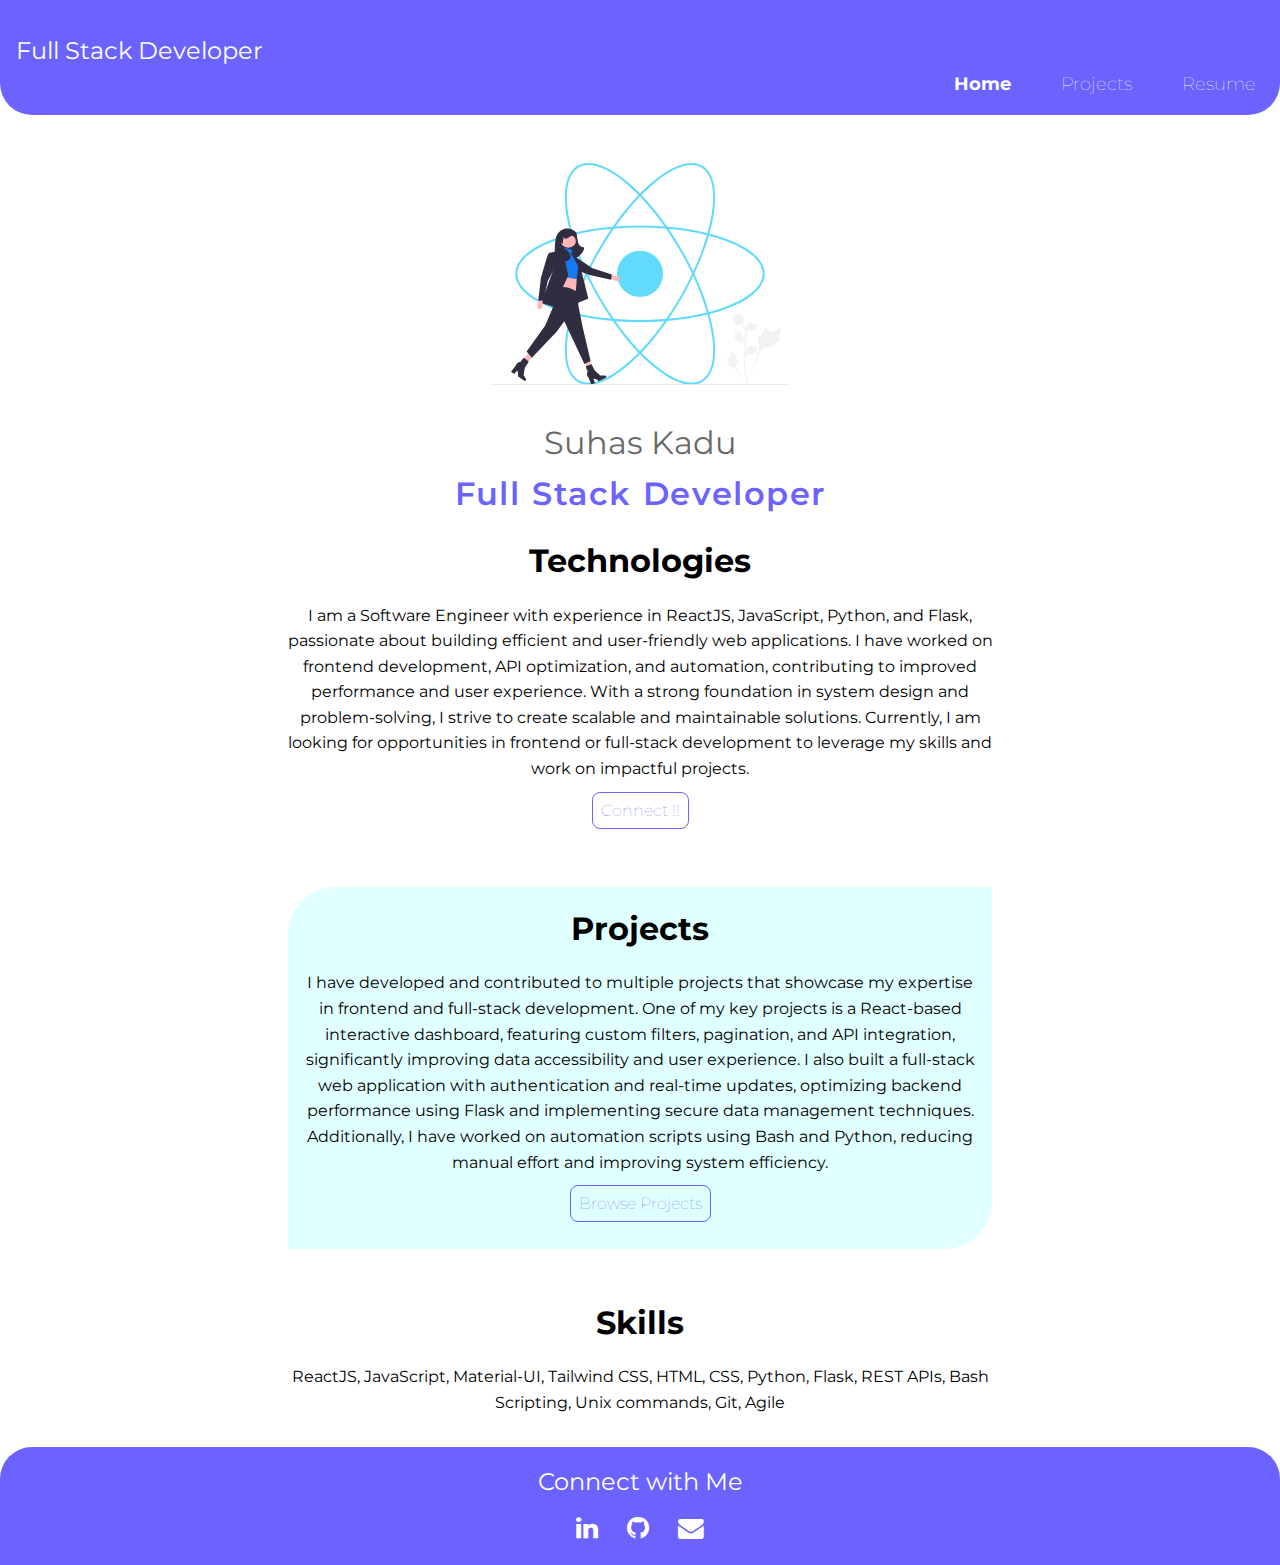
<file: index.html>
<!DOCTYPE html>
<html lang="en">

<head>
  <meta charset="UTF-8" />
  <meta name="viewport" content="width=device-width, initial-scale=1.0" />
  <title>Home</title>

  <link rel="stylesheet" href="https://cdnjs.cloudflare.com/ajax/libs/font-awesome/4.7.0/css/font-awesome.min.css" />
  <link rel="icon" type="image/png" sizes="32x32" href="./images/favicon.ico" />

  <link href="./utitlity.css" rel="stylesheet" type="text/css" />
  <link href="style.css" rel="stylesheet" type="text/css" />
</head>

<body>
  <!-- nvbar -->
  <nav class="navigation">
    <div class="nav-brand">
      <a href="./index.html">
        Full Stack Developer
      </a>
    </div>
    <ul class="list-non-bullet nav-pills">
      <li class="list-item-inline">
        <a class="link link-active" href="index.html">Home</a>
      </li>
      <li class="list-item-inline">
        <a class="link" href="html/projects.html">Projects</a>
      </li>
      <li class="list-item-inline">
        <a class="link" target="_blank"
          href="https://drive.google.com/file/d/18gcNEDU_MLD28aM1asn9TUyBuGJUiUSC/view?usp=drive_link">Resume</a>
      </li>
    </ul>
  </nav>

  <!-- main  -->
  <div class="main">
    <header class="hero">
      <img class="hero-img" src="images/undraw_react_ytu4.svg" alt="suhas-kadu" />
      <p class="hero-heading">Suhas Kadu<br /></p>
      <span style="
              font-size: xx-large;
              font-weight: 600;
              text-align: center;
              color: var(--primary-color);
              letter-spacing: 1.4px;
              word-spacing: 2px;
            ">Full Stack Developer</span>
    </header>

    <!-- intro section -->
    <section class="section white-section">
      <h1>Technologies</h1>
      <p class="section-desc">
        I am a Software Engineer with experience in ReactJS, JavaScript, Python, and Flask, passionate about building
        efficient and user-friendly web applications. I have worked on frontend development, API optimization, and
        automation, contributing to improved performance and user experience. With a strong foundation in system
        design and problem-solving, I strive to create scalable and maintainable solutions. Currently, I am looking
        for opportunities in frontend or full-stack development to leverage my skills and work on impactful projects.
      </p>
      <div class="project-btns">
        <a style="text-align: inherit" class="link link-secondary" href="https://in.linkedin.com/in/suhas-kadu"
          target="_blank">Connect !!</a>
      </div>
    </section>

    <!-- projects  -->
    <section class="section off-white-section">
      <h1>Projects</h1>
      <p class="section-desc">
        I have developed and contributed to multiple projects that showcase my expertise in frontend and full-stack
        development. One of my key projects is a React-based interactive dashboard, featuring custom filters,
        pagination, and API integration, significantly improving data accessibility and user experience. I also built
        a full-stack web application with authentication and real-time updates, optimizing backend performance using
        Flask and implementing secure data management techniques. Additionally, I have worked on automation scripts
        using Bash and Python, reducing manual effort and improving system efficiency.
      </p>
      <div class="project-btns">
        <a style="text-align: inherit" class="link link-secondary" href="html/projects.html">Browse Projects</a>
      </div>
    </section>

    <section class="section white-section">
      <h1>Skills</h1>
      <p class="section-desc">
        ReactJS, JavaScript, Material-UI, Tailwind CSS, HTML, CSS, Python, Flask, REST APIs, Bash Scripting, Unix
        commands, Git, Agile
      </p>
    </section>

  </div>

  <!-- footer -->
  <footer class="footer">
    <span class="footer-header">Connect with Me</span>
    <div class="flex-social-media">
      <a class="social-media-link" target="_blank" href="https://www.linkedin.com/in/suhas-kadu">
        <em class="fa fa-linkedin"></em>
      </a>
      <a class="social-media-link" target="_blank" href="https://github.com/suhas-kadu">
        <em class="fa fa-github"></em>
      </a>
      <a class="social-media-link" target="_blank" href="mailto: kadusuhas72@gmail.com">
        <em class="fa fa-envelope"></em>
      </a>
    </div>
  </footer>

</body>

</html>
</file>
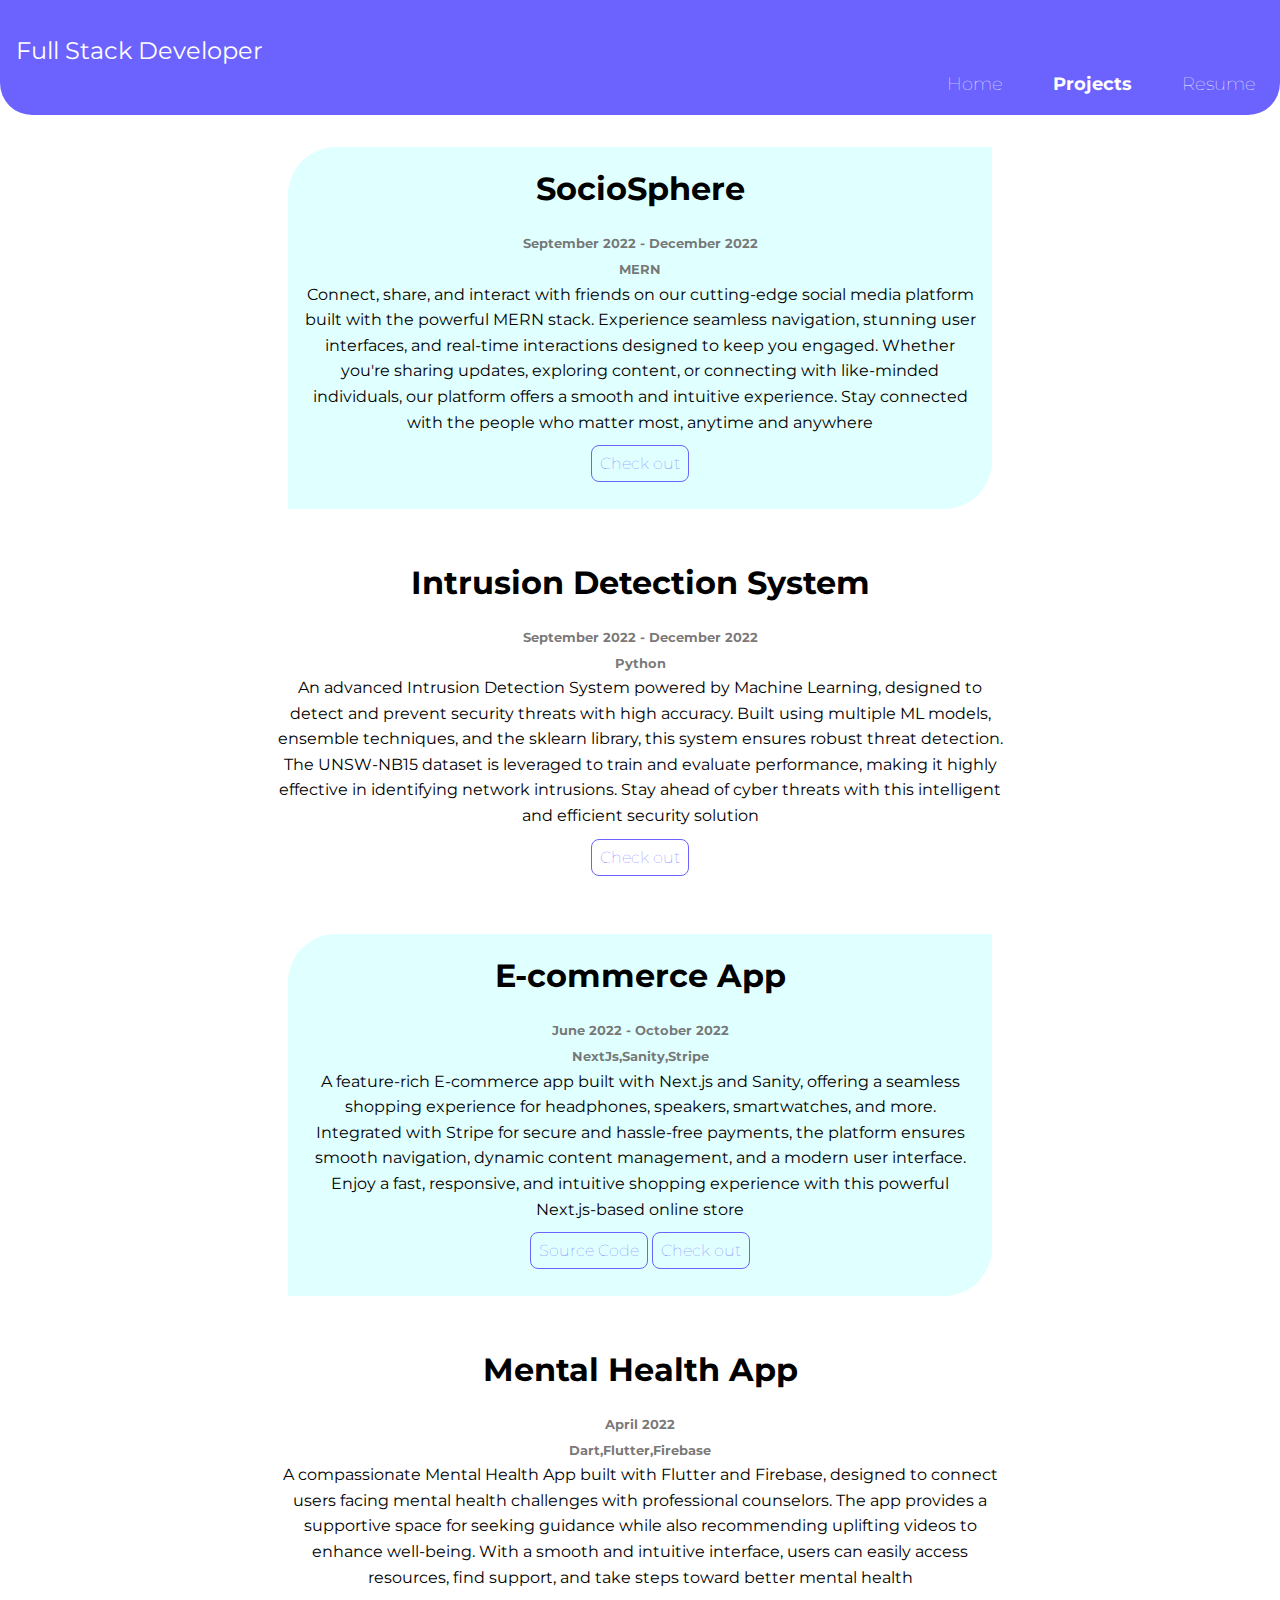
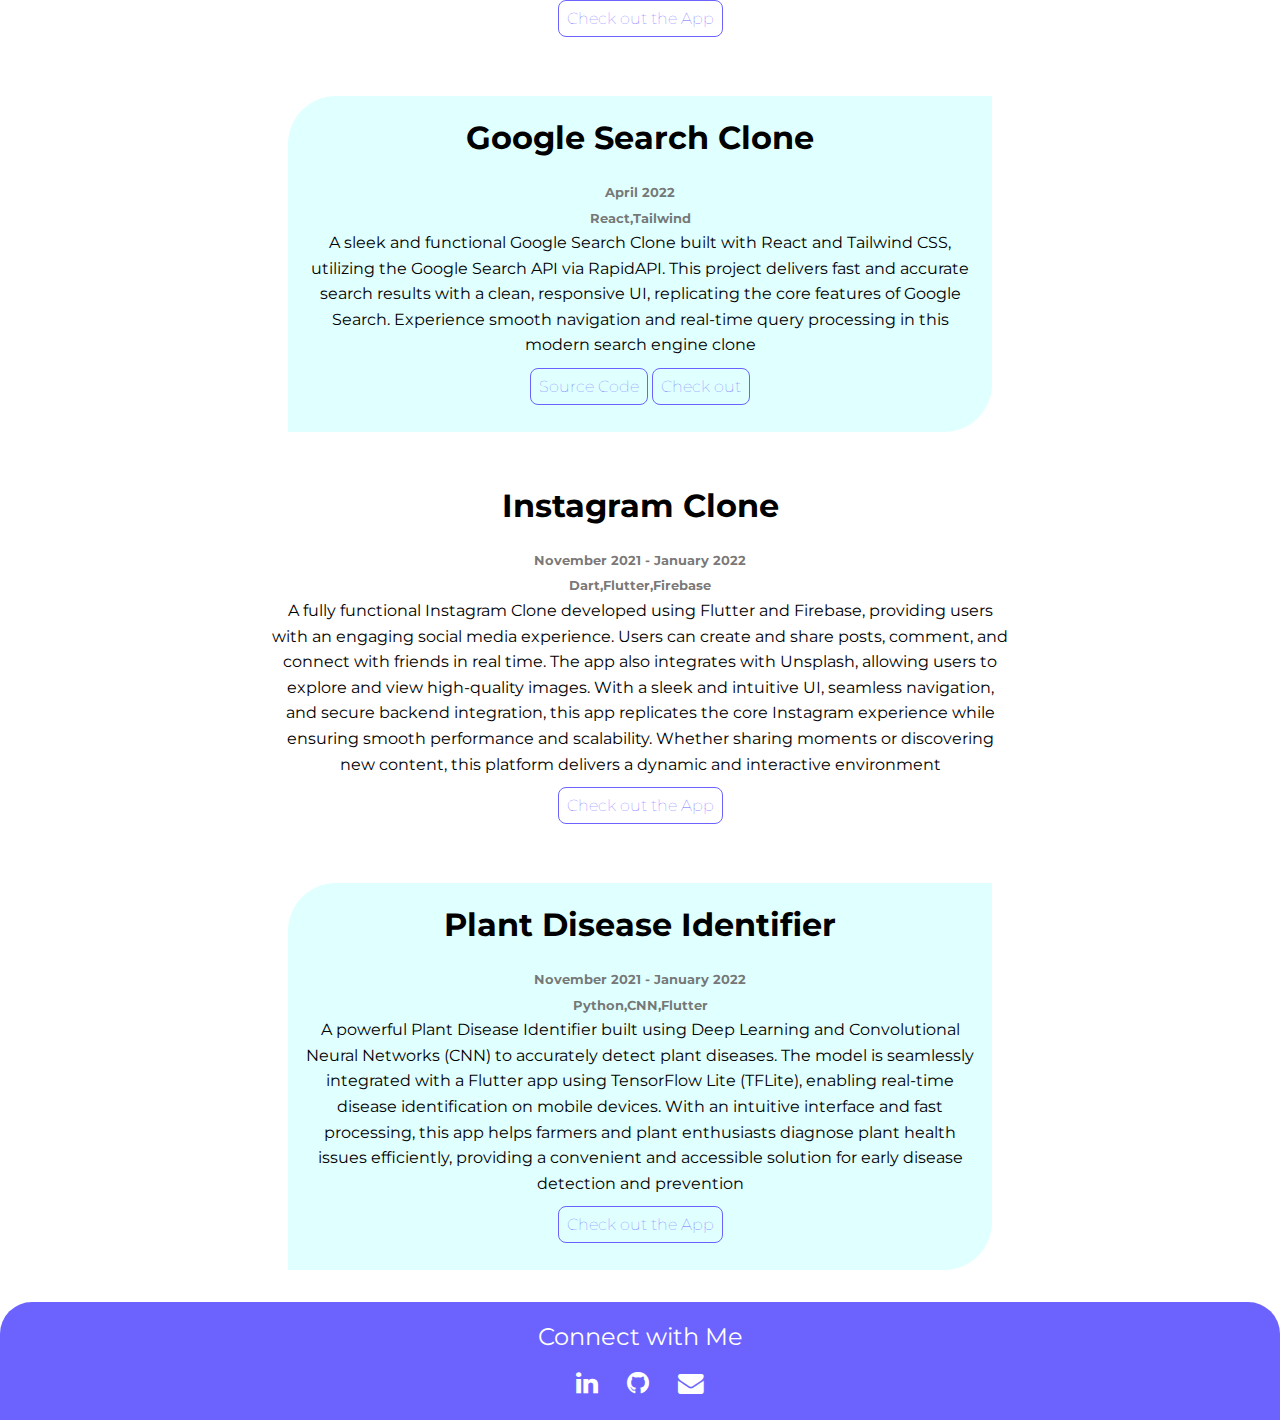
<file: html/projects.html>
<!DOCTYPE html>
<html lang="en">

<head>
  <meta charset="UTF-8" />
  <meta name="viewport" content="width=device-width, initial-scale=1.0" />
  <title>Projects</title>

  <link rel="stylesheet" href="https://cdnjs.cloudflare.com/ajax/libs/font-awesome/4.7.0/css/font-awesome.min.css" />
  <link rel="icon" type="image/png" sizes="32x32" href="../images/favicon.ico" />

  <link href="../utitlity.css" rel="stylesheet" type="text/css" />
  <link href="../style.css" rel="stylesheet" type="text/css" />

</head>

<body>
  <!-- navbar -->
  <nav class="navigation">
    <div class="nav-brand">
      <a href="../index.html">
        Full Stack Developer
      </a>
    </div>
    <ul class="list-non-bullet nav-pills">
      <li class="list-item-inline">
        <a class="link" href="../index.html">Home</a>
      </li>
      <li class="list-item-inline">
        <a class="link link-active" href="projects.html">Projects</a>
      </li>
      <li class="list-item-inline">
        <a class="link" target="_blank"
          href="https://drive.google.com/file/d/18gcNEDU_MLD28aM1asn9TUyBuGJUiUSC/view?usp=drive_link">Resume</a>
      </li>
    </ul>
  </nav>

  <!-- main -->
  <div class="main project-list">
    <section class="section off-white-section">
      <h1>Plant Disease Identifier</h1>
      <small class="small-tag">November 2021 - January 2022</small>
      <div>
        <small class="small-tag">Python,CNN,Flutter</small>
      </div>
      <p class="section-desc">
        A powerful Plant Disease Identifier built using Deep Learning and Convolutional Neural Networks (CNN) to
        accurately detect plant diseases. The model is seamlessly integrated with a Flutter app using TensorFlow Lite
        (TFLite), enabling real-time disease identification on mobile devices. With an intuitive interface and fast
        processing, this app helps farmers and plant enthusiasts diagnose plant health issues efficiently, providing a
        convenient and accessible solution for early disease detection and prevention
      </p>
      <div class="project-btns">
        <a class="link link-secondary" href="https://github.com/suhas-kadu/plant-disease-identifier-v2.git"
          target="_blank">Check out the App</a>
      </div>
    </section>

    <section class="section white-section">
      <h1>Instagram Clone</h1>
      <small class="small-tag">November 2021 - January 2022</small>
      <div>
        <small class="small-tag">Dart,Flutter,Firebase</small>
      </div>
      <p class="section-desc">
        A fully functional Instagram Clone developed using Flutter and Firebase, providing users with an engaging social
        media experience. Users can create and share posts, comment, and connect with friends in real time. The app also
        integrates with Unsplash, allowing users to explore and view high-quality images. With a sleek and intuitive UI,
        seamless navigation, and secure backend integration, this app replicates the core Instagram experience while
        ensuring smooth performance and scalability. Whether sharing moments or discovering new content, this platform
        delivers a dynamic and interactive environment
      </p>
      <div class="project-btns">
        <a class="link link-secondary" href="https://github.com/suhas-kadu/instagram-clone-flutter.git"
          target="_blank">Check out the App</a>
      </div>
    </section>

    <section class="section off-white-section">
      <h1>Google Search Clone</h1>
      <small class="small-tag">April 2022</small>
      <div>
        <small class="small-tag">React,Tailwind</small>
      </div>
      <p class="section-desc">
        A sleek and functional Google Search Clone built with React and Tailwind CSS, utilizing the Google Search API
        via RapidAPI. This project delivers fast and accurate search results with a clean, responsive UI, replicating
        the core features of Google Search. Experience smooth navigation and real-time query processing in this modern
        search engine clone
      </p>
      <div class="project-btns">
        <a class="link link-secondary" href="https://github.com/suhas-kadu/google-search-clone.git"
          target="_blank">Source Code</a>
        <a class="link link-secondary" href="https://google-search-clone-eosin.vercel.app/" target="_blank">Check out
        </a>
      </div>
    </section>

    <section class="section white-section">
      <h1>Mental Health App</h1>
      <small class="small-tag">April 2022</small>
      <div>
        <small class="small-tag">Dart,Flutter,Firebase</small>
      </div>
      <p class="section-desc">
        A compassionate Mental Health App built with Flutter and Firebase, designed to connect users facing mental
        health challenges with professional counselors. The app provides a supportive space for seeking guidance while
        also recommending uplifting videos to enhance well-being. With a smooth and intuitive interface, users can
        easily access resources, find support, and take steps toward better mental health
      </p>
      <div class="project-btns">
        <a class="link link-secondary" href="https://github.com/suhas-kadu/healthysoul.git" target="_blank">Check out
          the App</a>
      </div>
    </section>

    <section class="section off-white-section">
      <h1>E-commerce App</h1>
      <small class="small-tag">June 2022 - October 2022</small>
      <div>
        <small class="small-tag">NextJs,Sanity,Stripe</small>
      </div>
      <p class="section-desc">
        A feature-rich E-commerce app built with Next.js and Sanity, offering a seamless shopping experience for
        headphones, speakers, smartwatches, and more. Integrated with Stripe for secure and hassle-free payments, the
        platform ensures smooth navigation, dynamic content management, and a modern user interface. Enjoy a fast,
        responsive, and intuitive shopping experience with this powerful Next.js-based online store
      </p>
      <div class="project-btns">
        <a class="link link-secondary" href="https://github.com/suhas-kadu/e-commerce-app-sanity" target="_blank">Source
          Code</a>
        <a class="link link-secondary" href="https://e-commerce-app-sanity.vercel.app/" target="_blank">Check out</a>
      </div>
    </section>

    <section class="section white-section">
      <h1>Intrusion Detection System</h1>
      <small class="small-tag">September 2022 - December 2022</small>
      <div>
        <small class="small-tag">Python</small>
      </div>
      <p class="section-desc">
        An advanced Intrusion Detection System powered by Machine Learning, designed to detect and prevent security
        threats with high accuracy. Built using multiple ML models, ensemble techniques, and the sklearn library, this
        system ensures robust threat detection. The UNSW-NB15 dataset is leveraged to train and evaluate performance,
        making it highly effective in identifying network intrusions. Stay ahead of cyber threats with this intelligent
        and efficient security solution
      </p>
      <div class="project-btns">

        <a class="link link-secondary" href="https://github.com/suhas-kadu/intrusion-detection-system"
          target="_blank">Check out</a>
      </div>
    </section>

    <section class="section off-white-section">
      <h1>SocioSphere</h1>
      <small class="small-tag">September 2022 - December 2022</small>
      <div>
        <small class="small-tag">MERN</small>
      </div>
      <p class="section-desc">
        Connect, share, and interact with friends on our cutting-edge social media platform built with the powerful MERN
        stack. Experience seamless navigation, stunning user interfaces, and real-time interactions designed to keep you
        engaged. Whether you're sharing updates, exploring content, or connecting with like-minded individuals, our
        platform offers a smooth and intuitive experience. Stay connected with the people who matter most, anytime and
        anywhere
      </p>
      <div class="project-btns">
        <!-- <a class="link link-secondary" href="https://github.com/suhas-kadu/social-media-app-mern" target="_blank">Source
          Code</a> -->
        <a class="link link-secondary" href="https://social-media-app-mern-frontend.onrender.com/" target="_blank">Check
          out</a>
      </div>
    </section>
  </div>

  <!-- footer -->
  <footer class="footer">
    <span class="footer-header">Connect with Me</span>
    <div class="flex-social-media">
      <a class="social-media-link" target="_blank" href="https://www.linkedin.com/in/suhas-kadu">
        <em class="fa fa-linkedin"></em>
      </a>
      <a class="social-media-link" target="_blank" href="https://github.com/suhas-kadu">
        <em class="fa fa-github"></em>
      </a>
      <a class="social-media-link" target="_blank" href="mailto: kadusuhas72@gmail.com">
        <em class="fa fa-envelope"></em>
      </a>
    </div>
  </footer>
</body>

</html>
</file>
<file: utitlity.css>
:root {
  --primary-color: #6c63ff;
  --dark-gray-color: #696969;
  --off-white-color: #e0ffff;
}

/* sections */
.section {
  padding: 1rem;
  text-align: center;
}

.section h1 {
  margin-bottom: 1rem;
}

.white-section {
  margin: 0;
}

.off-white-section {
  background-color: var(--off-white-color);
  border-bottom-right-radius: 3rem;
  border-top-left-radius: 3rem;
  margin: 2rem;
}

.section-project-date {
  margin: -3rem;
}

.section-desc {
  margin-bottom: 1rem;
}

/* links */
.link {
  text-decoration: none;
  padding: 0.5rem;
  margin-bottom: 1rem;
  font-size: large;
  font-weight: lighter;
  color: var(--primary-color);
}

.link-primary {
  background-color: var(--primary-color);
  border-radius: 0.5rem;
  margin: 0 1rem 1rem 0;
  color: #fff;
  font-size: 1rem;
  border: 1px solid var(--primary-color);
}

.link-secondary {
  color: var(--primary-color);
  border-radius: 0.5rem;
  border: 1px solid var(--primary-color);
  font-size: 1rem;
}

.link .link-primary,
a.link-primary:hover {
  background-color: #fff;
}

.link .link-secondary,
a.link-secondary:hover {
  background-color: var(--primary-color);
  color: #fff;
  transition: 400ms all ease-in-out;
}

/* lists */
.list-non-bullet {
  list-style: none;
}

.list-item-inline {
  display: inline;
  padding: 0rem 1rem;
  list-style: none;
  color: #000;
}

.reversed-order-list {
  display: flex;
  flex-direction: column-reverse;
}
</file>
<file: style.css>
@import url("https://fonts.googleapis.com/css2?family=Montserrat:wght@500&display=swap");
@import url("https://fonts.googleapis.com/css2?family=Montserrat:wght@700;800&display=swap");

* {
  padding: 0;
  margin: 0;
  box-sizing: border-box;
}

:root {
  --primary-color: #6c63ff;
  --dark-gray-color: #696969;
  --off-white-color: #e0ffff;
}

html,
body {
  font-family: "Montserrat", sans-serif;
  line-height: 1.6;
}

.main,
.main-projects {
  padding: 0 16rem;
}

.header {
  color: var(--primary-color);
  font-weight: bolder;
  text-align: center;
}

.project-btns {
  margin-bottom: 1rem;
}

.navigation {
  background-color: var(--primary-color);
  border-bottom-left-radius: 2rem;
  border-bottom-right-radius: 2rem;
}

.navigation .link {
  color: #fff;
}

.nav-brand {
  font-weight: normal;
  font-size: x-large;
  color: white;
  padding: 2rem 0 0 1rem;
  text-align: left;
}

.nav-brand a {
  text-decoration: none;
  color: #fff;
}

.nav-pills {
  font-size: xx-small;
  text-align: right;
  display: inline-flexbox;
  padding-bottom: 1rem;
}

.link-active {
  font-weight: 700;
}

.hero {
  padding-top: 3rem;
  text-align: center;
}

.hero .hero-img {
  max-width: 300px;
  max-height: 400px;
  display: block;
  margin: auto;
  margin-bottom: 2rem;
}

.hero-heading {
  color: var(--dark-gray-color);
  font-size: xx-large;
  font-weight: normal;
  text-align: center;
}

.footer {
  background-color: var(--primary-color);
  border-top-right-radius: 2rem;
  border-top-left-radius: 2rem;
  padding-bottom: 1rem;
  margin-top: auto;
}

.footer-header {
  color: #fff;
  text-align: center;
  padding-top: 1rem;
  display: block;
  font-size: x-large;
}

.flex-social-media {
  display: flex;
  justify-content: center;
  align-items: flex-end;
  padding-top: 0.4rem;
}

.social-media-link,
a.social-media-link:link,
i {
  background-color: var(--primary-color);
  color: #fff;
  padding: 0rem 0.4rem;
  font-size: 1.6rem;
  margin: 0 0.5rem;
}

a.social-media-link:hover {
  background-color: #fff;
  color: var(--primary-color);
  border-radius: 0.5rem;
  transition: 250ms all ease-in;
  margin: 0 0.5rem;
  padding: 0rem 0.4rem;
}

.author-section {
  text-align: center;
}

.author-section .author-img {
  height: 50px;
  width: 50px;
  margin: auto;
  border-radius: 2rem;
}

.small-tag {
  font-weight: bold;
  color: rgba(99, 95, 94, 0.847);
}

.project-list {
  display: flex;
  flex-direction: column-reverse;
}

@media screen and (max-width: 500px) {
  .nav-pills {
    font-size: xx-small;
    margin: 1rem 0;
    padding: 2rem 0;
    display: flex;
    flex-wrap: wrap;
    justify-content: center;
    align-items: center;
  }

  .main {
    padding: 0rem;
    text-align: center;
  }
}

@media (max-width: 768px) and (min-width: 501px) {
  .main {
    padding: 2rem;
    text-align: center;
  }
}

@media (max-width: 1024px) and (min-width: 769px) {
  .main {
    padding: 4rem;
    text-align: center;
  }
}

@media (min-width: 2000px) {
  .main {
    padding: 0 24rem;
  }
}
</file>
